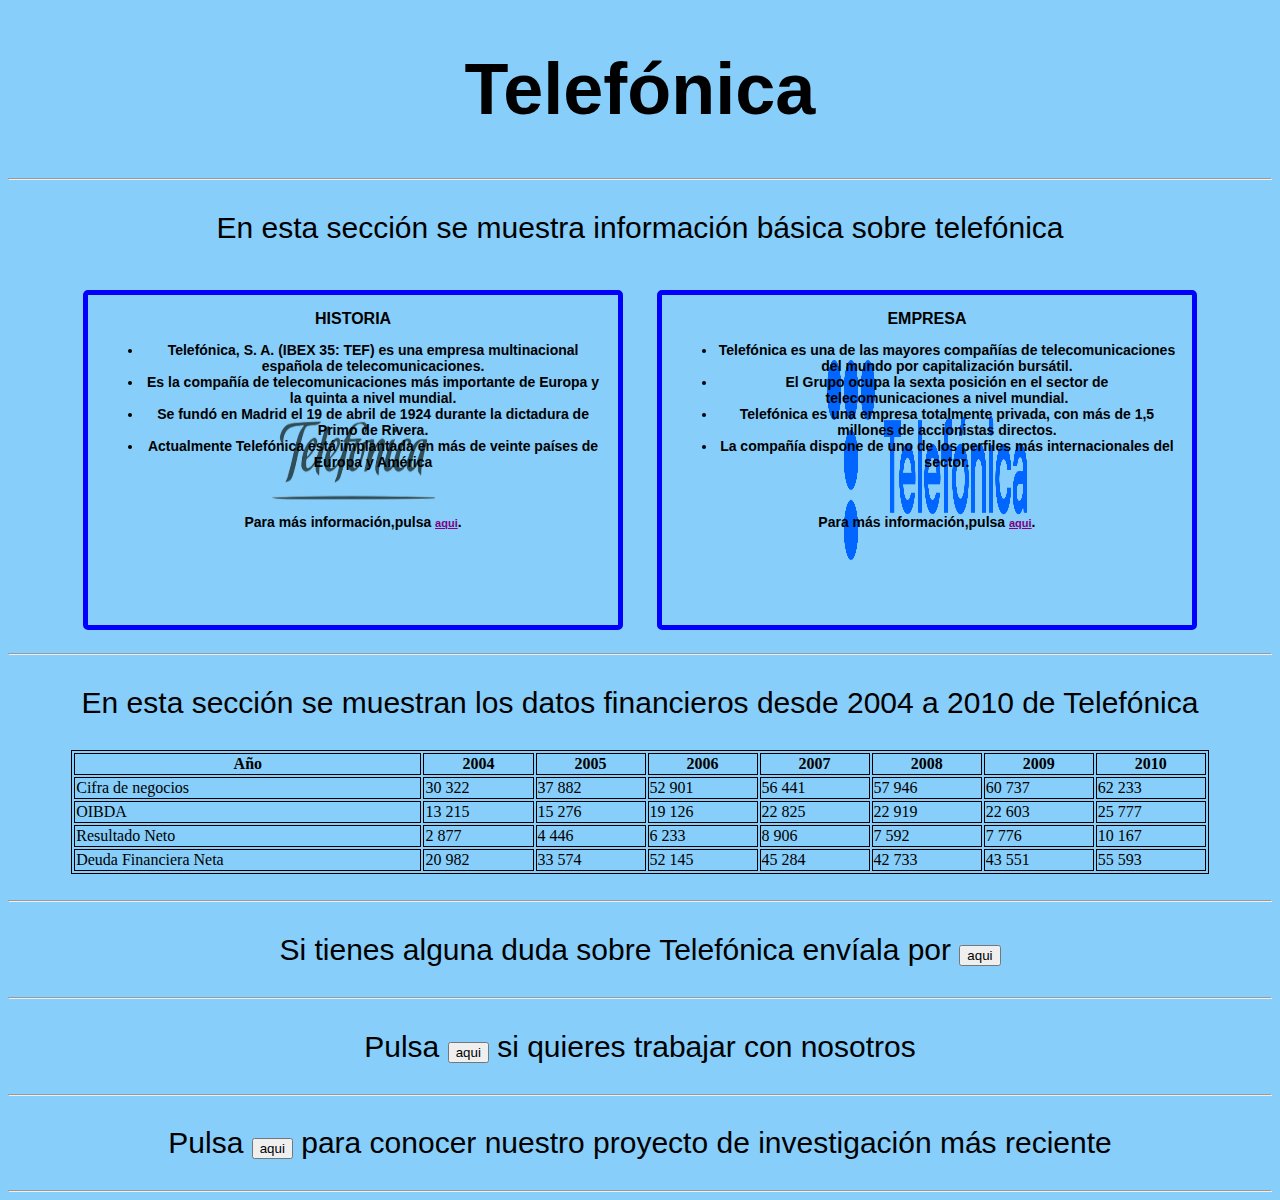
<file: index.html>
<!DOCTYPE html>
	<html>
		<head>																	
			<title>Información sobre telefónica</title>
			<meta charset="utf-8">
			<meta name="author" content="Alejandro López">
			<meta name="description" content="practica2">
			<meta name="keywords" content="ejercicio, practica">
			</meta>
			<link rel="stylesheet" href="estilosIndex.css" type="text/css"/>

			<style>
				table, th, td {
				  border:1px solid black;
				}
			</style>

		</head>																	

		<body bgcolor="#87CEFA">																	
			<h1 align = "center">Telefónica</h1>
            <hr>
			<h2>En esta sección se muestra información básica sobre telefónica</h2>
				<div>
					<div id="bloque1" class="bloque_info"><span class="titulos">HISTORIA</span>							
						<ul>
							<li>Telefónica, S. A. (IBEX 35: TEF) es una empresa multinacional española de telecomunicaciones.</li>
							<li>Es la compañía de telecomunicaciones más importante de Europa y la quinta a nivel mundial.</li>
							<li>Se fundó en Madrid el 19 de abril de 1924 durante la dictadura de Primo de Rivera.</li>
							<li>Actualmente Telefónica está implantada en más de veinte países de Europa y América</li>
						</ul>
							<br>
							<p>Para más información,pulsa <a href="https://es.wikipedia.org/wiki/Telef%C3%B3nica">aqui</a>.</p>
					</div>														
					<div id="bloque2" class="bloque_info"><span class="titulos">EMPRESA</span>						
						<ul>				
							<li>Telefónica es una de las mayores compañías de telecomunicaciones del mundo por capitalización bursátil.</li>
							<li>El Grupo ocupa la sexta posición en el sector de telecomunicaciones a nivel mundial.</li>
							<li>Telefónica es una empresa totalmente privada, con más de 1,5 millones de accionistas directos.</li>
							<li>La compañía dispone de uno de los perfiles más internacionales del sector.</li>
						</ul>
							<br>
							<p>Para más información,pulsa <a href="https://www.telefonica.com/en/">aqui</a>.</p>
					</div>														
				</div>
                <hr>
				<h2>En esta sección se muestran los datos financieros desde 2004 a 2010 de Telefónica</h2>
				<table style="width:90%" align = "center" cellspacing>
					<tr>
					  <th>Año</th>
					  <th>2004</th>
					  <th>2005</th>
					  <th>2006</th>
					  <th>2007</th>
					  <th>2008</th>
					  <th>2009</th>
					  <th>2010</th>
					</tr>
					<tr>
					  	<td>Cifra de negocios</td>
						<td>30 322</td>
						<td>37 882</td>
						<td>52 901</td>
						<td>56 441</td>
						<td>57 946</td>
						<td>60 737</td>
						<td>62 233</td>
					</tr>
					<tr>
						<td>OIBDA</td>
						<td>13 215</td> 		 	 	 	 	 
						<td>15 276</td>
						<td>19 126</td>
						<td>22 825</td>
						<td>22 919</td>
						<td>22 603</td>
						<td>25 777</td>
					</tr>
					<tr>
						<td>Resultado Neto</td> 	  	 
						<td>2 877</td>
						<td>4 446</td>
						<td>6 233</td>
						<td>8 906</td>
						<td>7 592</td>
						<td>7 776</td>
						<td>10 167</td>

					</tr>
					<tr>
						<td>Deuda Financiera Neta</td>	 	  	  	 
						<td>20 982</td>
						<td>33 574</td>
						<td>52 145</td>
						<td>45 284</td>
						<td>42 733</td>
						<td>43 551</td>
						<td>55 593</td>
					</tr>
				</table>
				<br>
				<hr>
                <h2>Si tienes alguna duda sobre Telefónica envíala por <a href="./P2_PAGE3.html"><button>aqui</button></a></h2>
				<hr>
				<h2>Pulsa <a href="./P2_PAGE2.html"><button>aqui</button></a> si quieres trabajar con nosotros</h2>
				<hr>
				<h2>Pulsa <a href="./P2_PAGE4.html"><button>aqui</button></a> para conocer nuestro proyecto de investigación más reciente</h2>
				<hr>
		</body>																	
	</html>
</file>
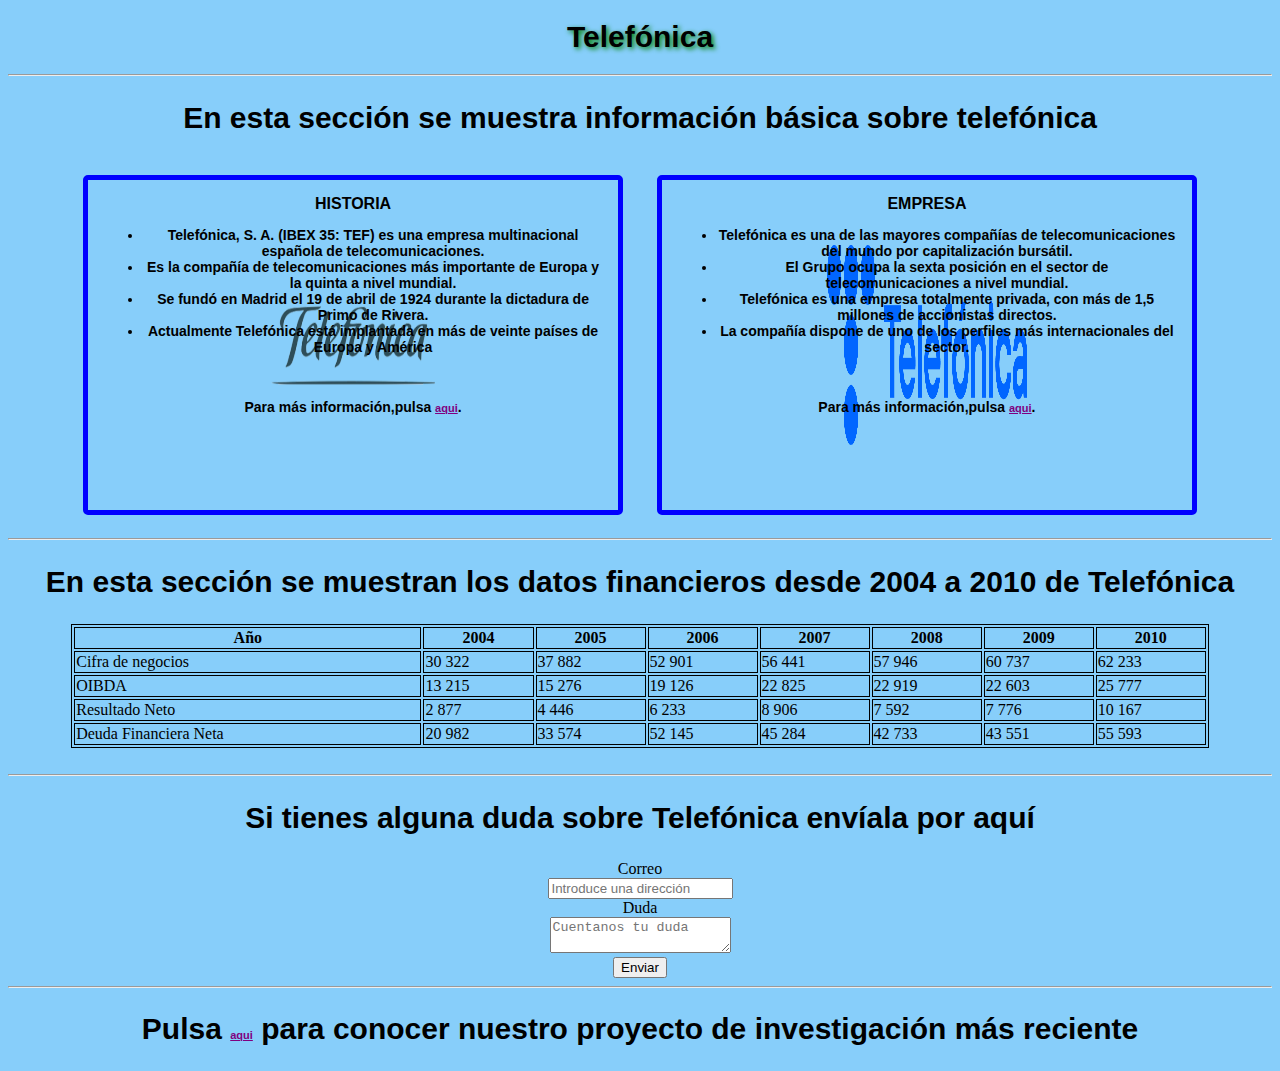
<file: P2_PAGE1.html>
<!DOCTYPE html>
	<html>
		<head>																	
			<title>Información sobre telefónica</title>
			<meta charset="utf-8">
			<meta name="author" content="Alejandro López">
			<meta name="description" content="practica2">
			<meta name="keywords" content="ejercicio, practica">
			</meta>
			<link rel="stylesheet" href="estilos.css" type="text/css"/>

			<style>
				table, th, td {
				  border:1px solid black;
				}
			</style>
			
		</head>																	

		<body bgcolor="#87CEFA">																	
			<h1>Telefónica</h1>
            <hr>
			<h2>En esta sección se muestra información básica sobre telefónica</h2>
				<div>
					<div id="bloque1" class="bloque_info"><span class="titulos">HISTORIA</span>							
						<ul>
							<li>Telefónica, S. A. (IBEX 35: TEF) es una empresa multinacional española de telecomunicaciones.</li>
							<li>Es la compañía de telecomunicaciones más importante de Europa y la quinta a nivel mundial.</li>
							<li>Se fundó en Madrid el 19 de abril de 1924 durante la dictadura de Primo de Rivera.</li>
							<li>Actualmente Telefónica está implantada en más de veinte países de Europa y América</li>
						</ul>
							<br>
							<p>Para más información,pulsa <a href="https://es.wikipedia.org/wiki/Telef%C3%B3nica">aqui</a>.</p>
					</div>														
					<div id="bloque2" class="bloque_info"><span class="titulos">EMPRESA</span>						
						<ul>				
							<li>Telefónica es una de las mayores compañías de telecomunicaciones del mundo por capitalización bursátil.</li>
							<li>El Grupo ocupa la sexta posición en el sector de telecomunicaciones a nivel mundial.</li>
							<li>Telefónica es una empresa totalmente privada, con más de 1,5 millones de accionistas directos.</li>
							<li>La compañía dispone de uno de los perfiles más internacionales del sector.</li>
						</ul>
							<br>
							<p>Para más información,pulsa <a href="https://www.telefonica.com/en/">aqui</a>.</p>
					</div>														
				</div>
                <hr>
				<h2>En esta sección se muestran los datos financieros desde 2004 a 2010 de Telefónica</h2>
				<table style="width:90%" align = "center" cellspacing>
					<tr>
					  <th>Año</th>
					  <th>2004</th>
					  <th>2005</th>
					  <th>2006</th>
					  <th>2007</th>
					  <th>2008</th>
					  <th>2009</th>
					  <th>2010</th>
					</tr>
					<tr>
					  	<td>Cifra de negocios</td>
						<td>30 322</td>
						<td>37 882</td>
						<td>52 901</td>
						<td>56 441</td>
						<td>57 946</td>
						<td>60 737</td>
						<td>62 233</td>
					</tr>
					<tr>
						<td>OIBDA</td>
						<td>13 215</td> 		 	 	 	 	 
						<td>15 276</td>
						<td>19 126</td>
						<td>22 825</td>
						<td>22 919</td>
						<td>22 603</td>
						<td>25 777</td>
					</tr>
					<tr>
						<td>Resultado Neto</td> 	  	 
						<td>2 877</td>
						<td>4 446</td>
						<td>6 233</td>
						<td>8 906</td>
						<td>7 592</td>
						<td>7 776</td>
						<td>10 167</td>

					</tr>
					<tr>
						<td>Deuda Financiera Neta</td>	 	  	  	 
						<td>20 982</td>
						<td>33 574</td>
						<td>52 145</td>
						<td>45 284</td>
						<td>42 733</td>
						<td>43 551</td>
						<td>55 593</td>
					</tr>
				</table>
				<br>
				<hr>
                <h2>Si tienes alguna duda sobre Telefónica envíala por aquí</h2>
                <form action="./P2_PAGE3.html" method="post" align="center">
                    <label for="mail">Correo</label><br>
                    <input required="required" placeholder="Introduce una dirección" type="email" id="mail" name="user_email"><br>
                    <label for="msg">Duda</label><br>
                    <textarea id="msg" required="required" placeholder="Cuentanos tu duda" name="user_message"></textarea><br>
                    <button type="submit">Enviar</button><br>
                </form>
				<hr>
				<h2>Pulsa <a href="./P2_PAGE2.html">aqui</a> para conocer nuestro proyecto de investigación más reciente</h2>
		</body>																	
	</html>
</file>
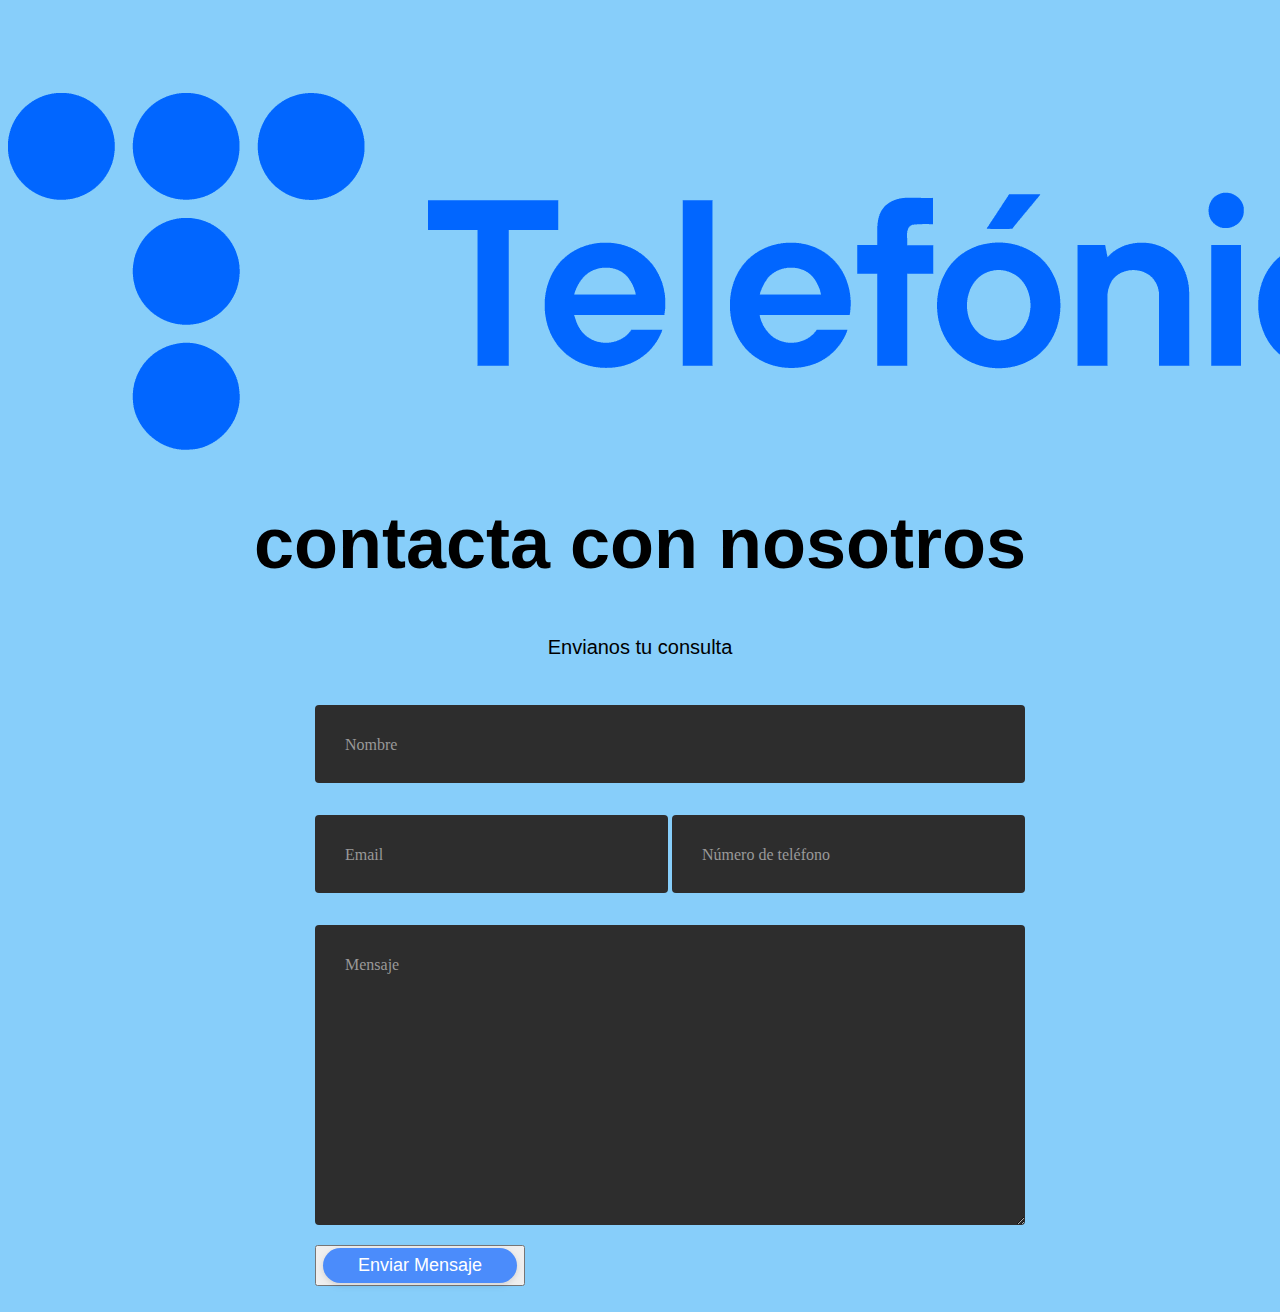
<file: P2_PAGE3.html>
<!DOCTYPE html>								
<html>
	<head>									
		<title>Enviar Duda</title>
		<meta charset="utf-8">
		<meta name="author" content="Alejandro López">
		<meta name="description" content="practica2">
		<meta name="keywords" content="ejercicio, practica">
		<link rel="stylesheet" href="estilosP3.css" type="text/css"/>
	</head>									

	<body>
		<div class="telefonica_logo">
			<img src="./html2.png"></img>
		</div>
			<div class="container">
				<form method="post" id="submit">
					<div class="row">
							<h1>contacta con nosotros</h1>
					</div>
					<div class="row">
							<h4 style="text-align:center">Envianos tu consulta</h4>
					</div>
					<div class="row input-container">
							<div class="col-xs-12">
								<div class="styled-input wide">
									<input type="text" required id ="name" />
									<label>Nombre</label> 
								</div>
							</div>
							<div class="col-md-6 col-sm-12">
								<div class="styled-input">
									<input type="text" required id ="email"/>
									<label>Email</label> 
								</div>
							</div>
							<div class="col-md-6 col-sm-12">
								<div class="styled-input" style="float:right;">
									<input type="text" required id = "telf" />
									<label>Número de teléfono</label> 
								</div>
							</div>
							<div class="col-xs-12">
								<div class="styled-input wide">
									<textarea required id = "message"></textarea>
									<label>Mensaje</label>
								</div>
							</div>
							<div class="col-xs-12">
								<button type="submit"><div class="btn-lrg submit-btn">Enviar Mensaje</div></button>
							</div>
					</div>
				</form>
			</div>
		<script src="./conf.js"></script>
		
	</body>									

</html>
</file>
<file: estilosIndex.css>
﻿h1 {
    font-family: 'Poppins', sans-serif, 'arial';
    font-weight: 600;
    font-size: 72px;
    color: black;
    text-align: center;
}

h2 {
    font-family: 'Roboto', sans-serif, 'arial';
    font-weight: 400;
    font-size: 30px;
    color: black;
    line-height: 1.5;
	text-align: center;
}

div	{
		text-align: center;
		font-size: 14px;
		font-family: Helvetica;
	}

.titulos{
		font-size: 16px;
		font-weight: bold;
		color: black;
	}
		
span	{
		color: green;
	}

a	{
		color: purple;
		font-family: helvetica;
		font-weight: bold;
		font-size: 11px;
	}
		
.bloque_info{
		border-style: solid;
		border-width: 5px;
		border-radius: 5px;
		border-color: blue;
		font-weight: bold;
		width: 500px;
		height: 300px;
		display: inline-block;
		margin: 15px;
		padding: 15px;
		background-size: 200px 200px;
	}

#bloque1{
		background-image: url("html1.png");
		background-repeat: no-repeat;
		background-position: center;
	}

#bloque2{
		background-image: url("html2.png");
		background-repeat: no-repeat;
		background-position: center;
	}
</file>
<file: estilos.css>
﻿h1	{
		text-align: center;
		font-size: 30px;
		font-weight: bold;
		font-family: helvetica;
		text-shadow: 2px 2px 5px green;
	}

h2	{
		text-align: center;
		font-weight: bold;
		font-size: 30px;
		font-family: helvetica;
	}

div	{
		text-align: center;
		font-size: 14px;
		font-family: Helvetica;
	}

.titulos{
		font-size: 16px;
		font-weight: bold;
		color: black;
	}
		
span	{
		color: green;
	}

a	{
		color: purple;
		font-family: helvetica;
		font-weight: bold;
		font-size: 11px;
	}
		
.bloque_info{
		border-style: solid;
		border-width: 5px;
		border-radius: 5px;
		border-color: blue;
		font-weight: bold;
		width: 500px;
		height: 300px;
		display: inline-block;
		margin: 15px;
		padding: 15px;
		background-size: 200px 200px;
	}

#bloque1{
		background-image: url("html1.png");
		background-repeat: no-repeat;
		background-position: center;
	}

#bloque2{
		background-image: url("html2.png");
		background-repeat: no-repeat;
		background-position: center;
	}
</file>
<file: estilosP3.css>
body {
    background-color: #87CEFA;
    padding-top: 85px;
}

h1 {
    font-family: 'Poppins', sans-serif, 'arial';
    font-weight: 600;
    font-size: 72px;
    color: black;
    text-align: center;
}

.telefonica_logo {
    text-align: center;
    width:50%;
    height:50%;
}

h4 {
    font-family: 'Roboto', sans-serif, 'arial';
    font-weight: 400;
    font-size: 20px;
    color: black;
    line-height: 1.5;
    text-align: center;
}

/* ///// inputs /////*/

input:focus ~ label, textarea:focus ~ label, input:valid ~ label, textarea:valid ~ label {
    font-size: 0.75em;
    color: #999;
    top: -5px;
    -webkit-transition: all 0.225s ease;
    transition: all 0.225s ease;
}

.styled-input {
    float: left;
    width: 293px;
    margin: 1rem 0;
    position: relative;
    border-radius: 4px;
}

@media only screen and (max-width: 768px){
    .styled-input {
        width:100%;
    }
}

.styled-input label {
    color: #999;
    padding: 1.3rem 30px 1rem 30px;
    position: absolute;
    top: 10px;
    left: 0;
    -webkit-transition: all 0.25s ease;
    transition: all 0.25s ease;
    pointer-events: none;
}

.styled-input.wide { 
    width: 650px;
    max-width: 100%;
}

input,
textarea {
    padding: 30px;
    border: 0;
    width: 100%;
    font-size: 1rem;
    background-color: #2d2d2d;
    color: white;
    border-radius: 4px;
}

input:focus,
textarea:focus { outline: 0; }

input:focus ~ span,
textarea:focus ~ span {
    width: 100%;
    -webkit-transition: all 0.075s ease;
    transition: all 0.075s ease;
}

textarea {
    width: 100%;
    min-height: 15em;
}

.input-container {
    width: 650px;
    max-width: 100%;
    margin: 20px auto 25px auto;
}

.submit-btn {
    float: right;
    padding: 7px 35px;
    border-radius: 60px;
    display: inline-block;
    background-color: #4b8cfb;
    color: white;
    font-size: 18px;
    cursor: pointer;
    box-shadow: 0 2px 5px 0 rgba(0,0,0,0.06),
              0 2px 10px 0 rgba(0,0,0,0.07);
    -webkit-transition: all 300ms ease;
    transition: all 300ms ease;
}

.submit-btn:hover {
    transform: translateY(1px);
    box-shadow: 0 1px 1px 0 rgba(0,0,0,0.10),
              0 1px 1px 0 rgba(0,0,0,0.09);
}

@media (max-width: 768px) {
    .submit-btn {
        width:100%;
        float: none;
        text-align:center;
    }
}

input[type=checkbox] + label {
  color: #ccc;
  font-style: italic;
} 

input[type=checkbox]:checked + label {
  color: #f00;
  font-style: normal;
}
</file>
